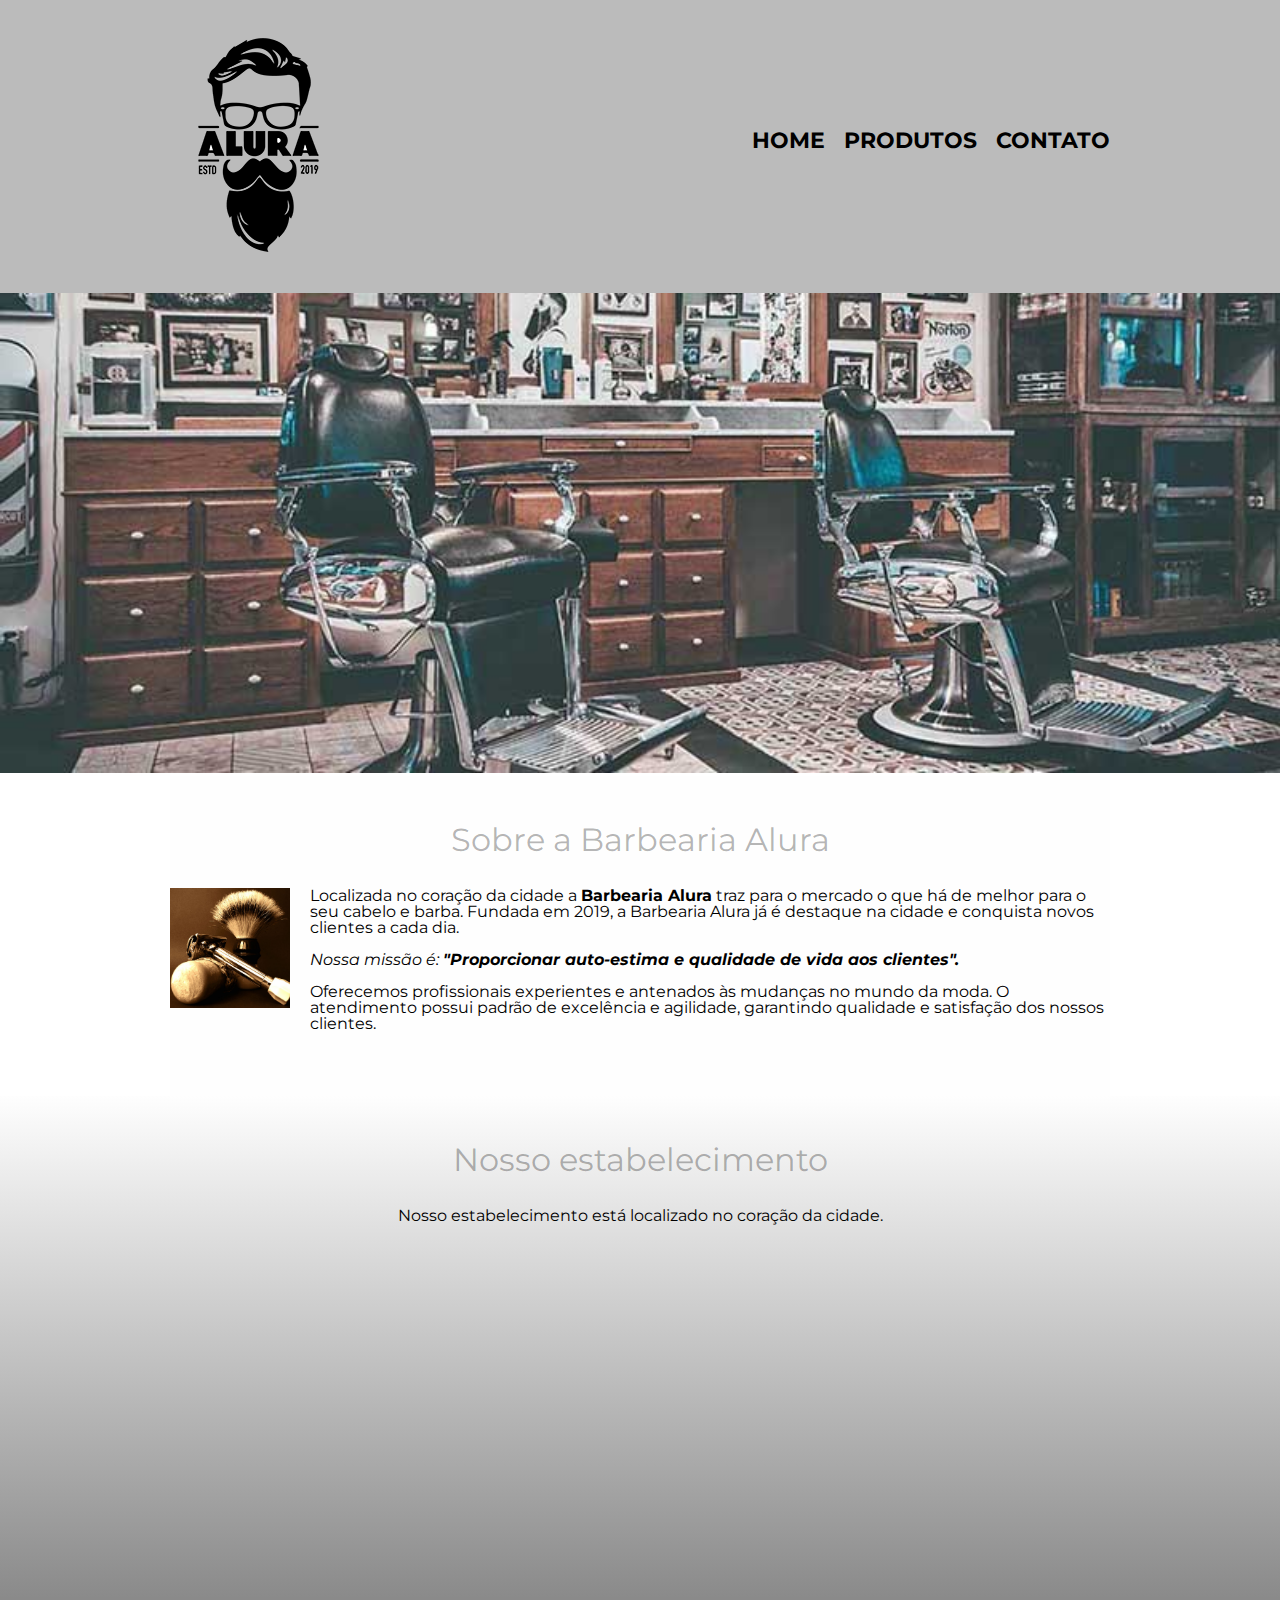
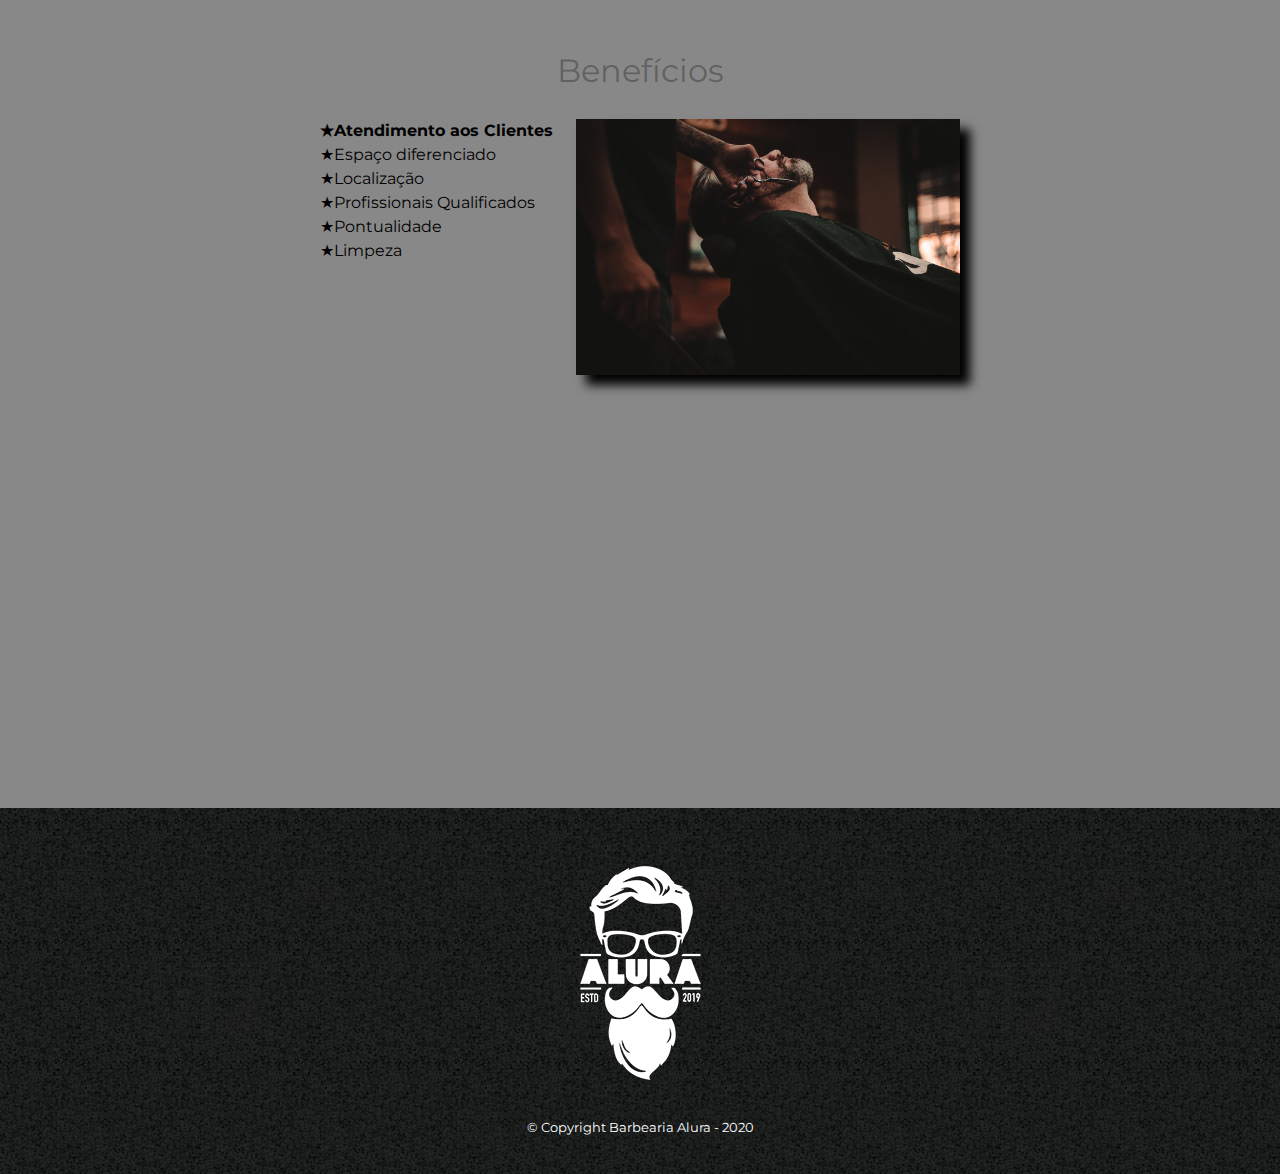
<file: index.html>
<!DOCTYPE html>
<html lang="pt-br">

<head>
    <meta charset="UTF-8">
    <meta name="viewport" content="width=device-width">
    <title>Barbearia Alura</title>
    <link rel="stylesheet" href="reset.css">
    <link rel="stylesheet" href="style.css">
    <link href="https://fonts.googleapis.com/css?family=Montserrat&display=swap" rel="stylesheet">
</head>

<body>
    <header>
        <div class="caixa">
            <h1><img src="logo.png"></h1>

            <nav>
                <ul>
                    <li><a href="index.html">Home</a></li>
                    <li><a href="produtos.html">Produtos</a></li>
                    <li><a href="contato.html">Contato</a></li>
                </ul>
            </nav>
        </div>
    </header>

    <img class="banner" src="banner.jpg">

    <main>
        <section class="principal">
            <h2 class="titulo-principal">Sobre a Barbearia Alura</h2>

            <img class="utensilios" src="utensilios.jpg" alt="Utensilios de um barbeiro.">

            <p>Localizada no coração da cidade a <strong>Barbearia Alura</strong> traz para o mercado o que há de melhor para o seu cabelo e barba. Fundada em 2019, a Barbearia Alura já é destaque na cidade e conquista novos clientes a cada dia.</p>

            <p id="missao"><em>Nossa missão é: <strong>"Proporcionar auto-estima e qualidade de vida aos clientes".</strong></em></p>

            <p>Oferecemos profissionais experientes e antenados às mudanças no mundo da moda. O atendimento possui padrão de excelência e agilidade, garantindo qualidade e satisfação dos nossos clientes.</p>
        </section>

        <section class="mapa">
            <h3 class="titulo-principal">Nosso estabelecimento</h3>
            <p>Nosso estabelecimento está localizado no coração da cidade.</p>

            <div class="mapa-conteudo">
                <iframe src="https://www.google.com/maps/embed?pb=!1m18!1m12!1m3!1d3656.4483278365396!2d-46.63466568562861!3d-23.588249068469487!2m3!1f0!2f0!3f0!3m2!1i1024!2i768!4f13.1!3m3!1m2!1s0x94ce5a2b2ed7f3a1%3A0xab35da2f5ca62674!2sCaelum!5e0!3m2!1spt-BR!2sbr!4v1568814489656!5m2!1spt-BR!2sbr"
                    width="100%" height="300" frameborder="0" style="border:0;" allowfullscreen=""></iframe>
            </div>
        </section>

        <section class="beneficios">
            <h3 class="titulo-principal">Benefícios</h3>

            <div class="conteudo-beneficios">
                <ul class="lista-beneficios">
                    <li class="itens">Atendimento aos Clientes</li>
                    <li class="itens">Espaço diferenciado</li>
                    <li class="itens">Localização</li>
                    <li class="itens">Profissionais Qualificados</li>
                    <li class="itens">Pontualidade</li>
                    <li class="itens">Limpeza</li>
                </ul><img src="beneficios.jpg" class="imagem-beneficios">
            </div>

            <div class="video">
                <iframe width="100%" height="315" src="https://www.youtube.com/embed/wcVVXUV0YUY" frameborder="0" allow="accelerometer; autoplay; encrypted-media; gyroscope; picture-in-picture" allowfullscreen></iframe>
            </div>
        </section>
    </main>

    <footer>
        <img src="logo-branco.png">
        <p class="copyright">&copy; Copyright Barbearia Alura - 2020</p>
    </footer>
</body>

</html>
</file>
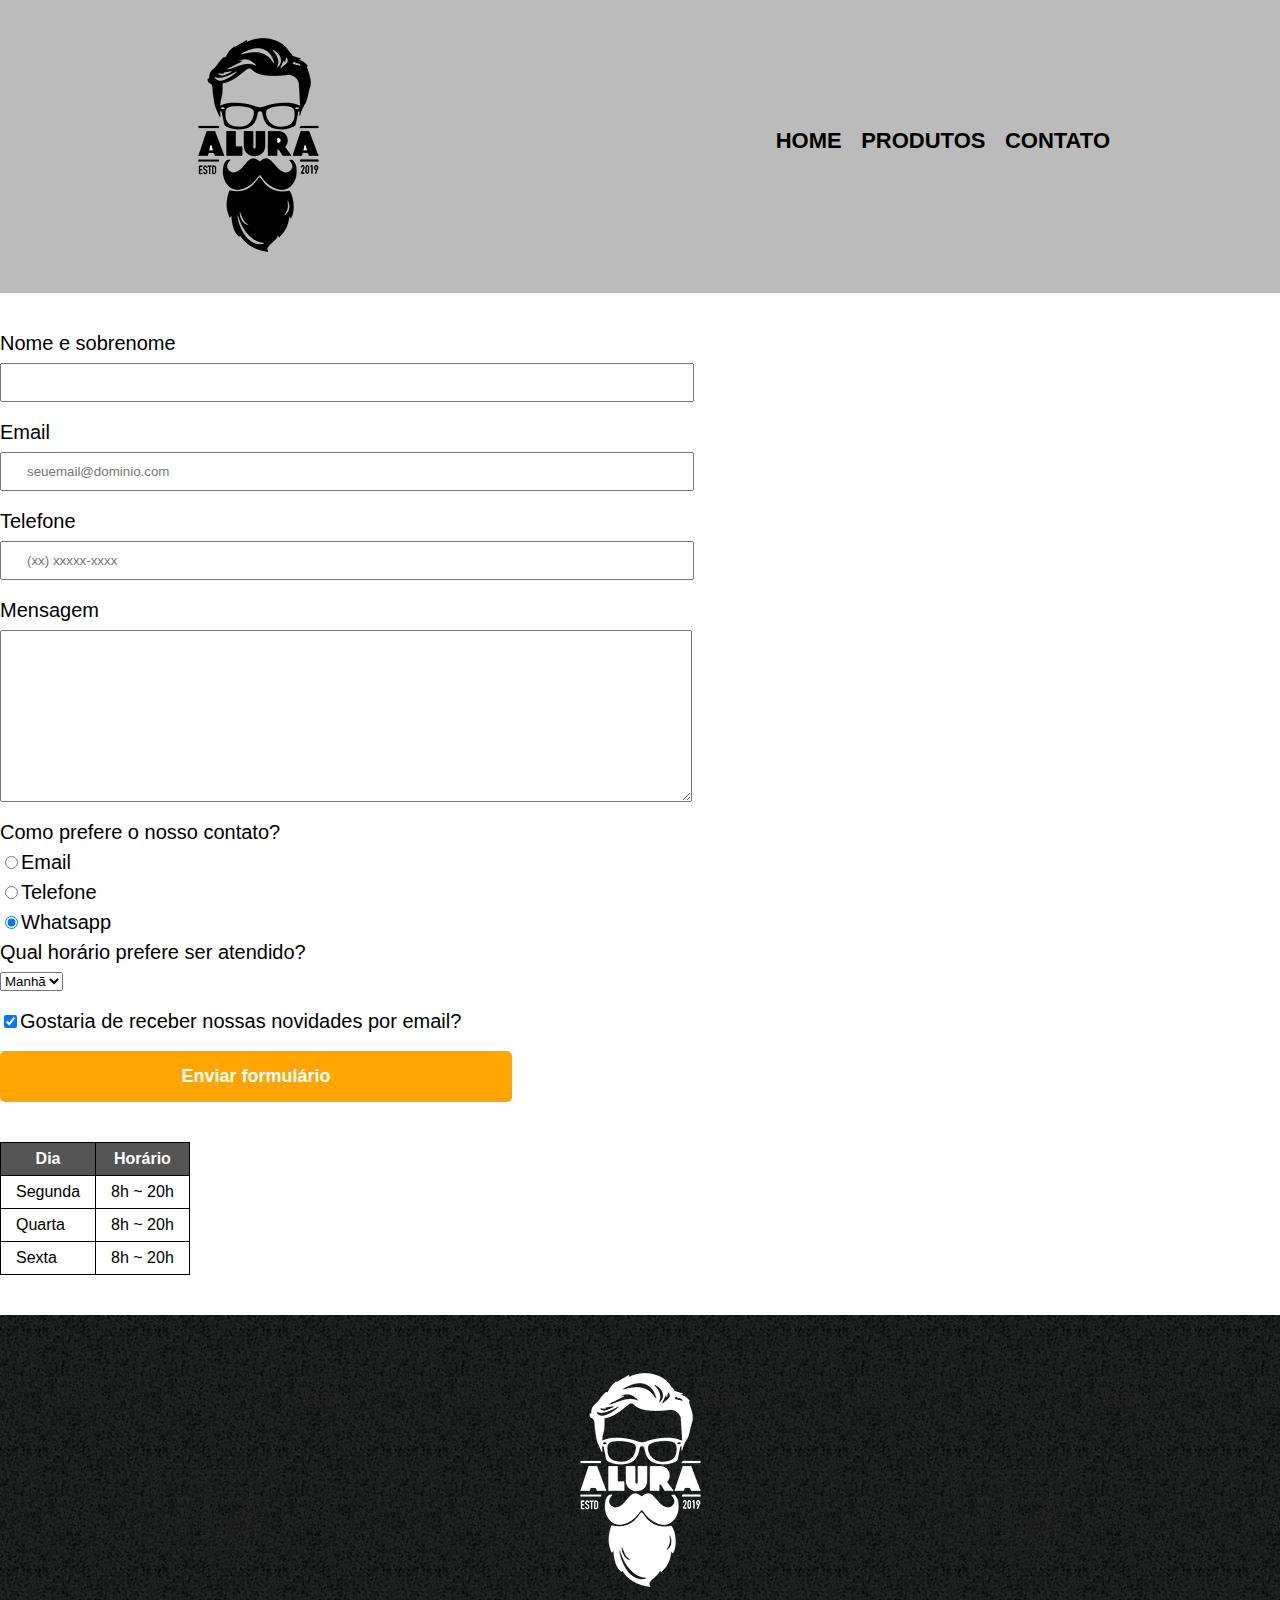
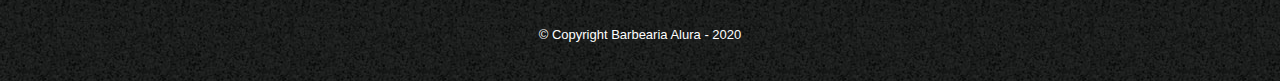
<file: contato.html>
<!DOCTYPE html>
<html lang="pt-br">
    <head>
        <meta charset="UTF-8">
        <title>Contato - Barbearia Alura</title>
        <link rel="stylesheet" href="reset.css">
        <link rel="stylesheet" href="style.css">
    </head>
    <body>
        <header>
            <div class="caixa">
                <h1>
                    <img src="logo.png" alt="Logo da Barbearia Alura">
                </h1>
                <nav>
                    <ul>
                        <li><a href="index.html">Home</a></li>
                        <li><a href="produtos.html">Produtos</a></li>
                        <li><a href="contato.html">Contato</a></li>
                    </ul>
                </nav>
            </div>
        </header>

        <main>
            <form>
                <label for="nomesobrenome">Nome e sobrenome</label>
                <input type="text" id="nomesobrenome" class="input-padrao" required>

                <label for="email">Email</label>
                <input type="email" id="email" class="input-padrao" required placeholder="seuemail@dominio.com">

                <label for="telefone">Telefone</label>
                <input type="tel" id="telefone" class="input-padrao" required placeholder="(xx) xxxxx-xxxx">

                <label for="mensagem">Mensagem</label>
                <textarea cols="70" rows="10" id="mensagem" class="input-padrao" required></textarea>
                
                <fieldset>
                    <legend>Como prefere o nosso contato?</legend>
                    <label for="radio-email"><input type="radio" name="contato" value="email" id="radio-email">Email</label>
                    <label for="radio-telefone"><input type="radio" name="contato" value="telefone" id="radio-telefone">Telefone</label>
                    <label for="radio-whatsapp"><input type="radio" name="contato" value="whatsapp" id="radio-whatsapp" checked>Whatsapp</label>
                </fieldset>

                <fieldset><!-- Grupo de um formulário -->
                    <legend>Qual horário prefere ser atendido?</legend><!-- Titulo de uma fieldset -->
                    <select>
                        <option>Manhã</option>
                        <option>Tarde</option>
                        <option>Noite</option>
                    </select>
                </fieldset>

                <label class="checkbox"><input type="checkbox" checked>Gostaria de receber nossas novidades por email?</label>
                
                <input type="submit" value="Enviar formulário" class="enviar">
            </form>

            <table>
                <thead>
                    <tr>
                        <th>Dia</th>
                        <th>Horário</th>
                    </tr>
                </thead>
                <tbody>
                    <tr>
                        <td>Segunda</td>
                        <td>8h ~ 20h</td>
                    </tr>
                    <tr>
                        <td>Quarta</td>
                        <td>8h ~ 20h</td>
                    </tr>
                    <tr>
                        <td>Sexta</td>
                        <td>8h ~ 20h</td>
                    </tr>
                </tbody>
                <!-- Para totalizadores
                <tfoot>

                </tfoot>-->
            </table>
        </main>

        <footer>
            <img src="logo-branco.png" alt="Logo da Barbearia Alura">
            <p class="copyright">&copy; Copyright Barbearia Alura - 2020</p>
        </footer>
    </body>
</html>
</file>
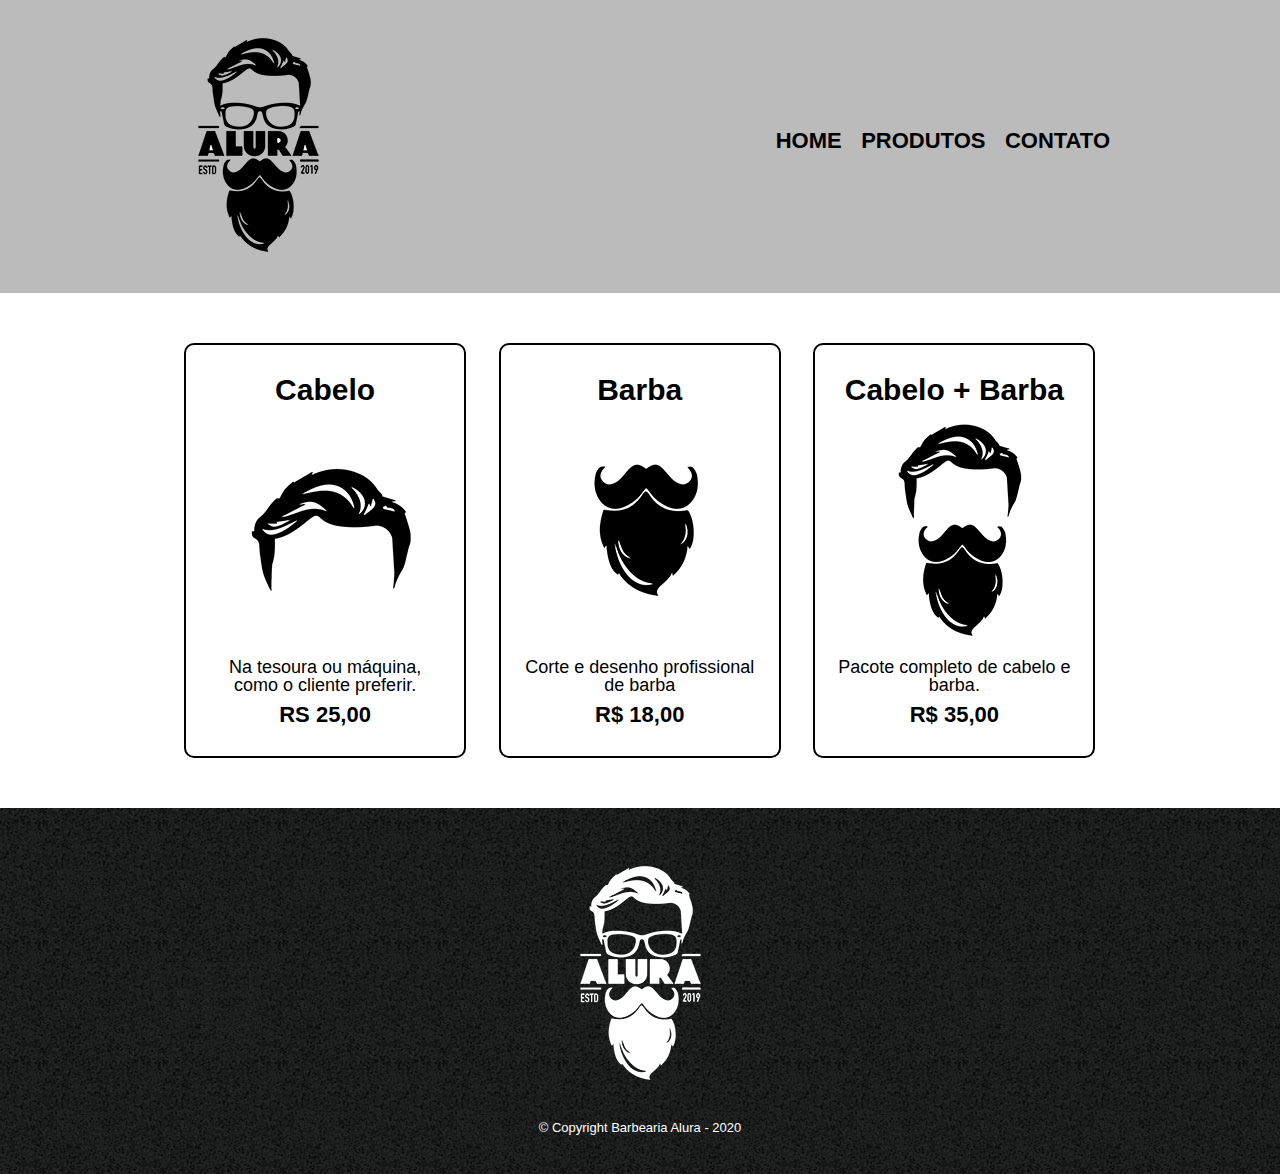
<file: produtos.html>
<!DOCTYPE html>
<html lang="pt-br">
    <head>
        <meta charset="UTF-8">
        <title>Produtos - Barbearia Alura</title>
        <link rel="stylesheet" href="reset.css">
        <link rel="stylesheet" href="style.css">
    </head>
    <body>
        <header>
            <div class="caixa">
                <h1>
                    <img src="logo.png">
                </h1>
                <nav>
                    <ul>
                        <li><a href="index.html">Home</a></li>
                        <li><a href="produtos.html">Produtos</a></li>
                        <li><a href="contato.html">Contato</a></li>
                    </ul>
                </nav>
            </div>
        </header>

        <main>
            <ul class="produtos">
                <li>
                    <h2>Cabelo</h2>
                    <img src="cabelo.jpg">
                    <p class="produto-descricao">Na tesoura ou máquina, como o cliente preferir.</p>
                    <p class="produto-preco">RS 25,00</p>
                </li>
                <li>
                    <h2>Barba</h2>
                    <img src="barba.jpg">
                    <p class="produto-descricao">Corte e desenho profissional de barba</p>
                    <p class="produto-preco">R$ 18,00</p>
                </li>
                <li>
                    <h2>Cabelo + Barba</h2>
                    <img src="cabelo+barba.jpg">
                    <p class="produto-descricao">Pacote completo de cabelo e barba.</p>
                    <p class="produto-preco">R$ 35,00</p>
                </li>
            </ul>
        </main>

        <footer>
            <img src="logo-branco.png">
            <p class="copyright">&copy; Copyright Barbearia Alura - 2020</p>
        </footer>
    </body>
</html>
</file>
<file: style.css>
body {
    font-family: 'Montserrat', sans-serif;
}

header {
    background: #BBBBBB;
    padding: 20px 0;
}

.caixa {
    position: relative;
    width: 940px;
    margin: 0 auto;
}

nav {
    position: absolute;
    top: 110px;
    right: 0;
}

nav li {
    display: inline;
    margin: 0 0 0 15px;
}

nav a {
    text-transform: uppercase;
    color: #000000;
    font-weight: bold;
    font-size: 22px;
    text-decoration: none;
}

nav a:hover {
    color: #C78C19;
    text-decoration: underline;
}

.produtos {
    width: 940px;
    margin: 0 auto;
    padding: 50px 0;
}

.produtos li {
    display: inline-block;
    text-align: center;
    width: 30%;
    vertical-align: top;
    /*background-color: #cccccc;*/
    margin: 0 1.5%;
    padding: 30px 20px;
    box-sizing: border-box;
    /*ajusta a conta dos pixels das caixas*/
    /*border-color: #000000;
    border-width: 2px;
    border-style: solid;*/
    border: 2px solid #000000;
    border-radius: 10px;
}

.produtos li:hover {
    /* passar o mouse */
    border-color: #c78c19;
}

.produtos li:active {
    /* quando clicar */
    border-color: #088c19;
}

.produtos li:hover h2 {
    font-size: 34px;
}

.produtos h2 {
    font-size: 30px;
    font-weight: bold;
}

.produto-descricao {
    font-size: 18px;
}

.produto-preco {
    font-size: 22px;
    font-weight: bold;
    margin-top: 10px;
}

footer {
    text-align: center;
    background: url("bg.jpg");
    padding: 40px 0;
}

.copyright {
    color: #FFFFFF;
    font-size: 13px;
    margin: 20px 0 0;
}

main {}

form {
    margin: 40px 0;
}

form label,
form legend {
    display: block;
    font-size: 20px;
    margin: 0 0 10px;
}

.input-padrao {
    display: block;
    margin: 0 0 20px;
    padding: 10px 25px;
    width: 50%;
}

.checkbox {
    margin: 20px 0;
}

.enviar {
    width: 40%;
    padding: 15px 0;
    background: orange;
    color: white;
    font-weight: bold;
    font-size: 18px;
    border: none;
    border-radius: 5px;
    transition: 1s all;
    cursor: pointer;
}

.enviar:hover {
    background-color: darkorange;
    transform: scale(1.2);
    /* Aumenta tudo em 20% */
}

table {
    margin: 20px 0 40px;
}

thead {
    background: #555555;
    color: white;
    font-weight: bold;
}

td,
th {
    border: 1px solid #000000;
    padding: 8px 15px;
}


/** CSS da página inicial **/

.banner {
    width: 100%;
}

.titulo-principal {
    text-align: center;
    font-size: 2em;
    /* significa que é 2 vezes o tamanho base */
    margin: 0 0 1em;
    clear: left;
    /* Limpa o float */
    color: rgba(0, 0, 0, 0.3);
    /*text-shadow: 2px 2px #FF0000; Sombra no texto**/
}

.principal {
    padding: 3em 0;
    background: #FEFEFE;
    width: 940px;
    margin: 0 auto;
}

.principal p {
    margin: 0 0 1em;
}

.principal strong {
    font-weight: bold;
}

.principal em {
    font-style: italic;
}

.utensilios {
    width: 120px;
    float: left;
    margin: 0 20px 20px 0;
}

.mapa {
    padding: 3em 0;
    background: linear-gradient(#FEFEFE, #888888);
}

.mapa-conteudo {
    width: 940px;
    margin: 0 auto;
}

.mapa p {
    margin: 0 0 2em;
    text-align: center;
}

.beneficios {
    padding: 3em 0;
    background: #888888;
    /*box-shadow: inset 0 0 30px #FF0000;*/
}

.conteudo-beneficios {
    width: 640px;
    margin: 0 auto;
}

.lista-beneficios {
    width: 40%;
    display: inline-block;
    vertical-align: top;
}

.itens {
    line-height: 1.5;
}

.itens:first-child {
    font-weight: bold;
}

.itens:before {
    content: "★";
}

.imagem-beneficios {
    width: 60%;
    opacity: 1;
    transition: 400ms;
    /*box-shadow: 10px 10px 30px 20px #000000, -10px -10px yellow, -20px 20px rgba(255, 0, 0, 0.5);*/
    box-shadow: 10px 10px 10px 0 #000000;
    /* Sombra por tras do elemento */
}

.imagem-beneficios:hover {
    opacity: 0.3;
}

.video {
    width: 560px;
    margin: 2em auto;
}

@media screen and (max-width: 480px) {
    .caixa,
    .principal,
    .conteudo-beneficios,
    .mapa-conteudo,
    .video {
        width: auto;
    }
    h1 {
        text-align: center;
    }
    nav {
        position: static;
    }
    .lista-beneficios,
    .imagem-beneficios {
        width: 100%;
    }
}
</file>
